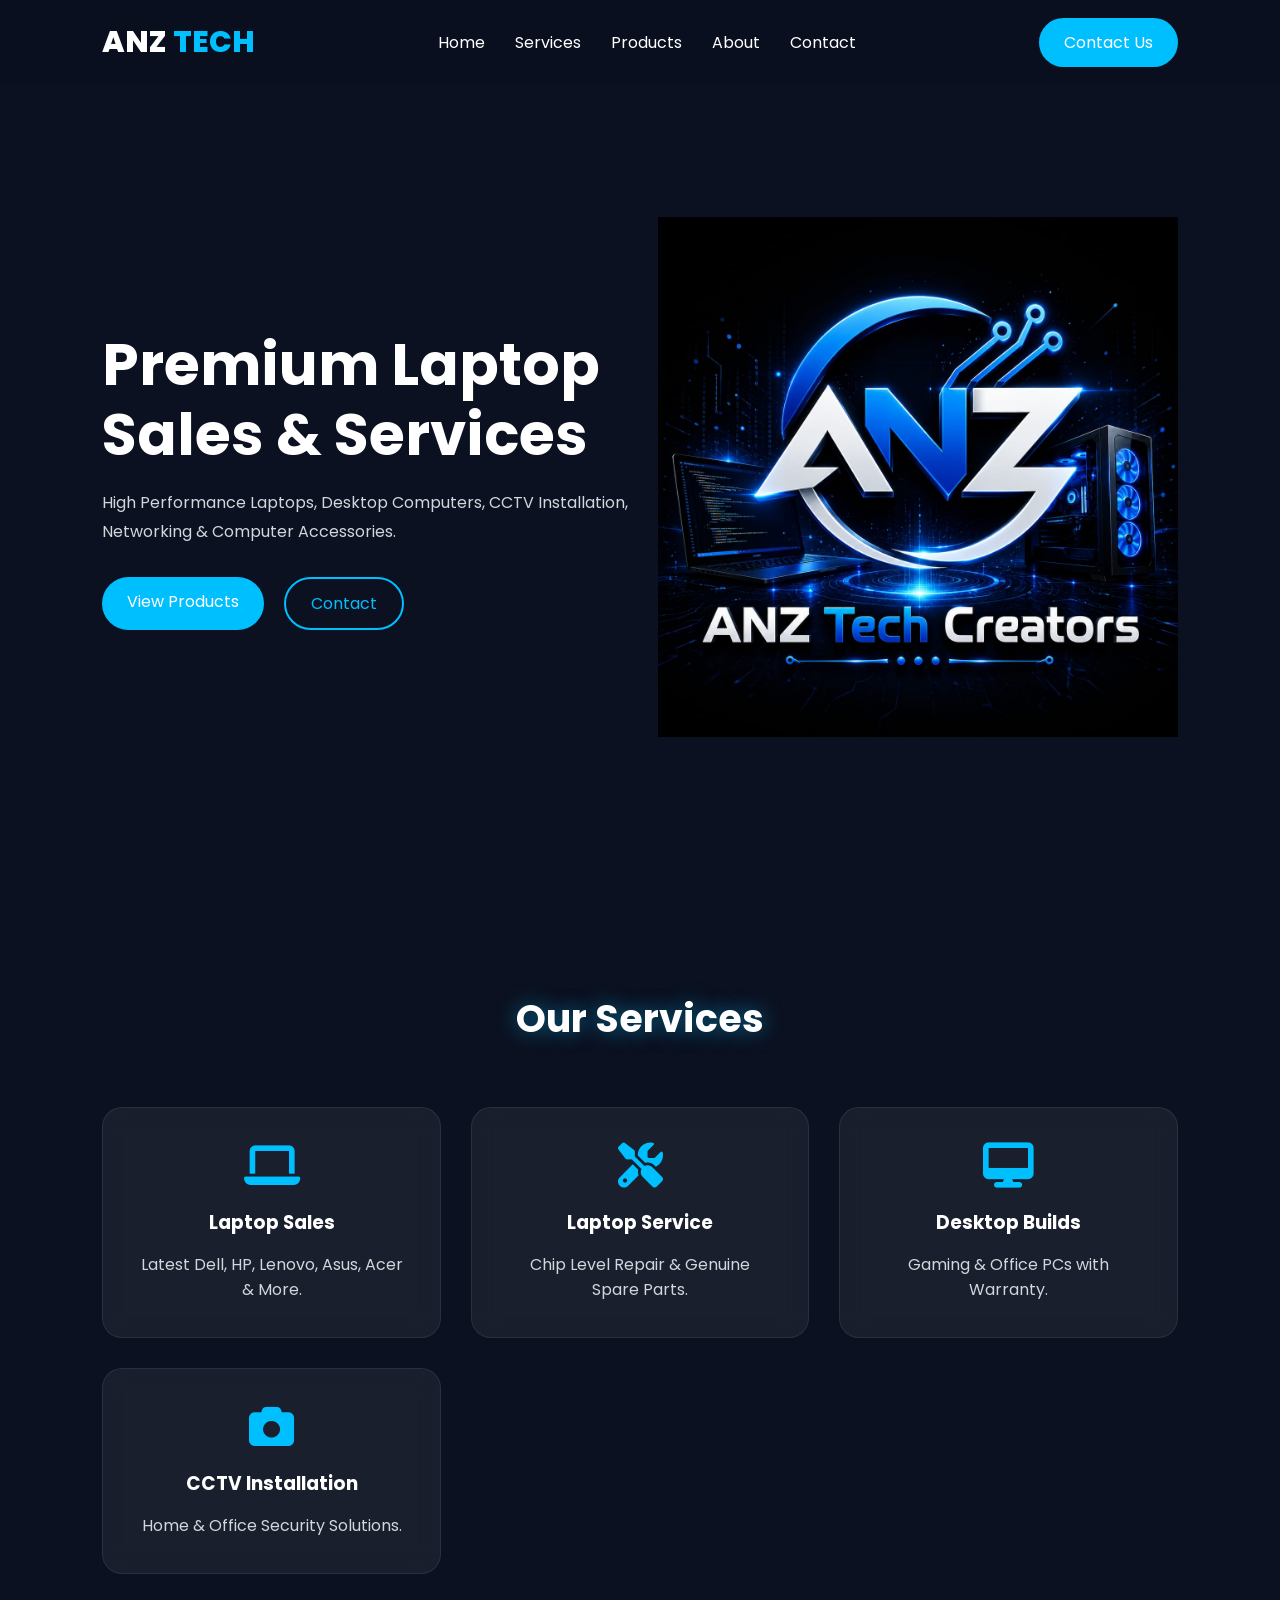
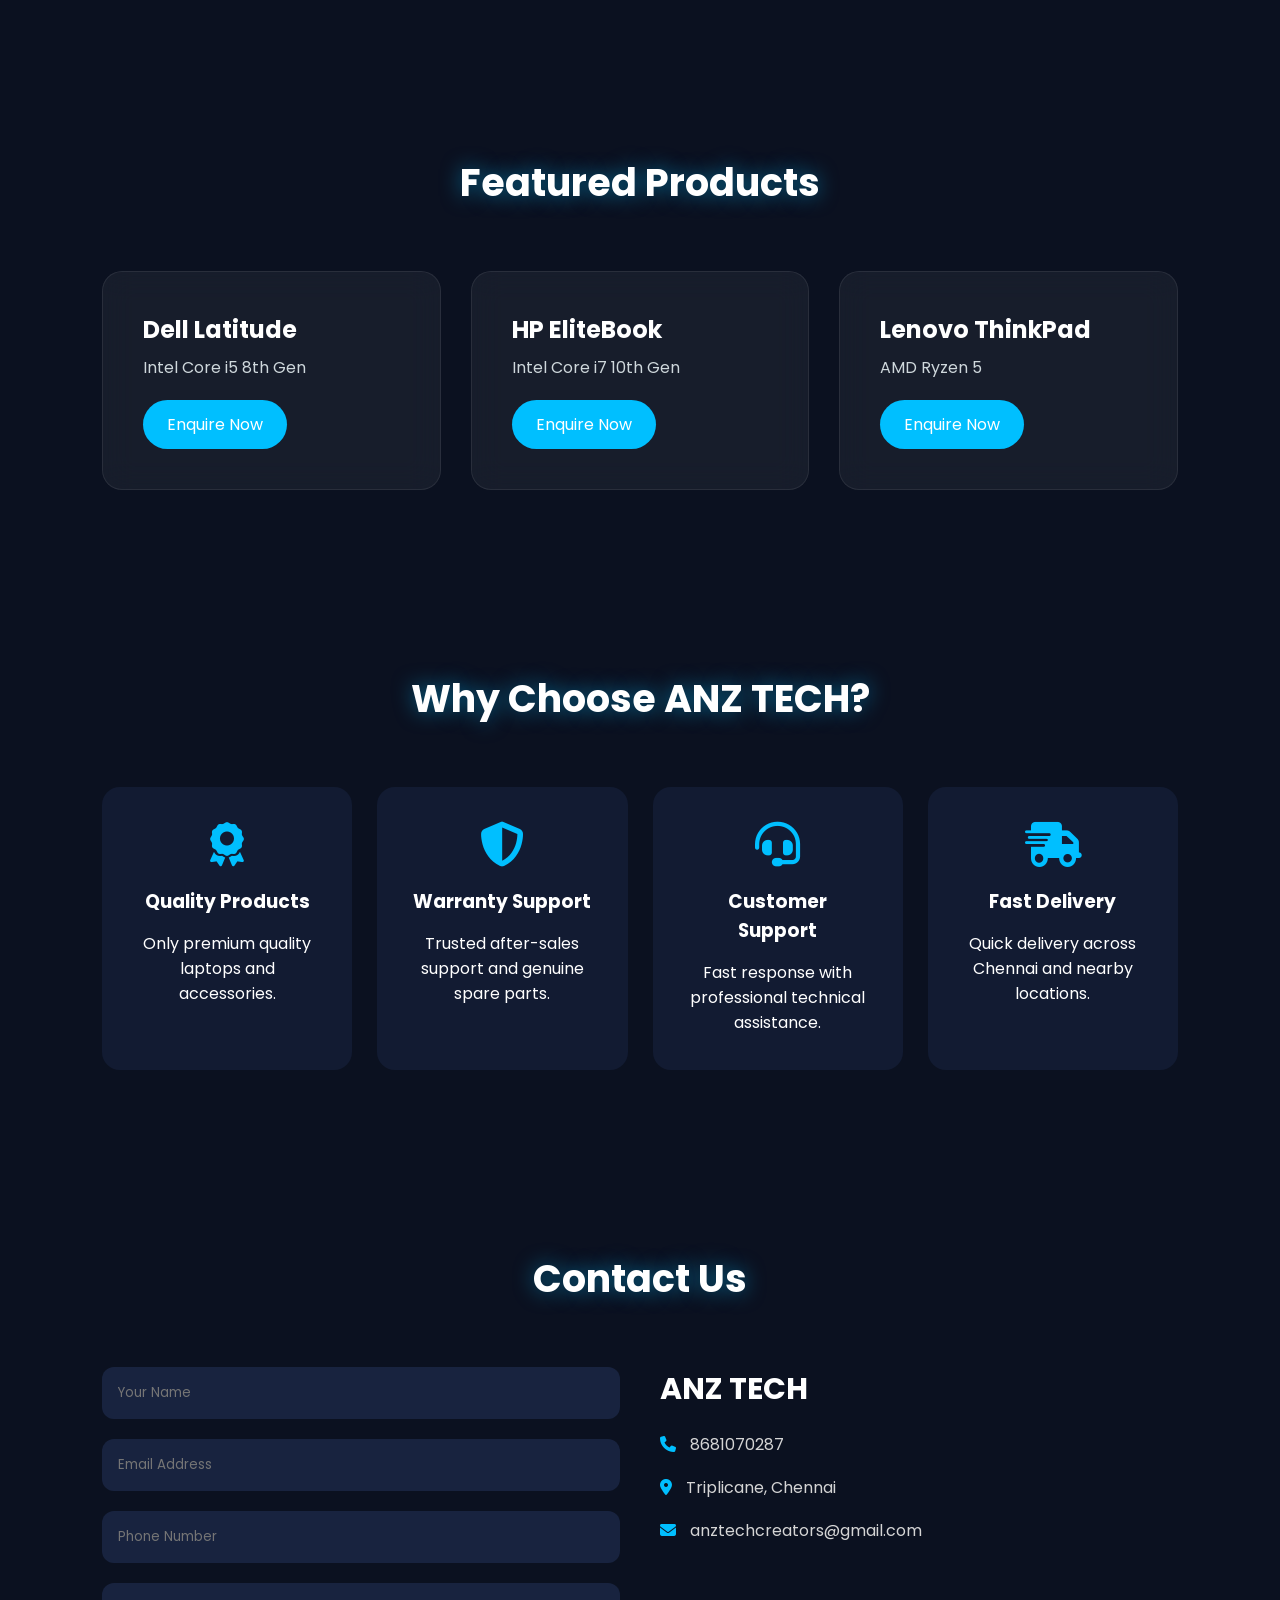
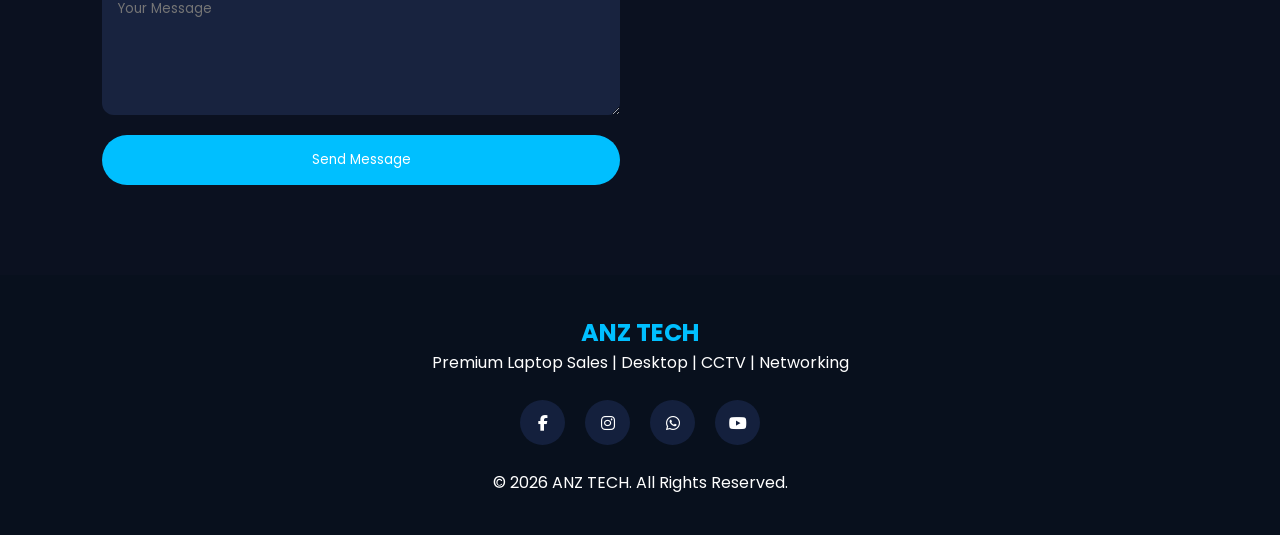
<file: index.html>
<!DOCTYPE html>
<html lang="en">
<head>
<meta charset="UTF-8">
    <meta name="google-site-verification" content="GbeooneCCvrKXtlGqRKaPySwzdaqmz-6uhGpMC_jPQU" />
<meta name="viewport" content="width=device-width, initial-scale=1.0">
<title>ANZ TECH - Computer & IT Services in Chennai</title>

<meta name="description" content="ANZ TECH provides computer services, laptop repair, CCTV, networking and IT solutions in Triplicane, Chennai.">

<meta name="keywords" content="ANZ TECH, ANZ TECH Chennai, computer service Chennai, laptop repair Chennai, CCTV Chennai, IT services Triplicane">
<link rel="preconnect" href="https://fonts.googleapis.com">
<link rel="preconnect" href="https://fonts.gstatic.com" crossorigin>
<link href="https://fonts.googleapis.com/css2?family=Poppins:wght@300;400;500;600;700;800&display=swap" rel="stylesheet">

<link rel="stylesheet"
href="https://cdnjs.cloudflare.com/ajax/libs/font-awesome/6.6.0/css/all.min.css">

<link rel="stylesheet" href="style.css">
</head>

<body>

<header>

<nav class="navbar">

<div class="logo">
ANZ <span>TECH</span>
</div>

<ul class="nav-links">
<li><a href="#home">Home</a></li>
<li><a href="#services">Services</a></li>
<li><a href="#products">Products</a></li>
<li><a href="#about">About</a></li>
<li><a href="#contact">Contact</a></li>
</ul>

<a href="#contact" class="btn">
Contact Us
</a>

</nav>

<section class="hero">

<div id="home" class="hero-left">

<h1>
Premium Laptop <br>
Sales & Services
</h1>

<p>
High Performance Laptops,
Desktop Computers,
CCTV Installation,
Networking &
Computer Accessories.
</p>

<div class="buttons">

<a href="#products" class="btn">
View Products
</a>

<a href="#contact" class="btn2">
Contact
</a>

</div>

</div>

<div class="hero-right">

<img src="WhatsApp Image 2026-08-05 at 5.18.43 PM.jpeg"
alt="Laptop">

</div>

</section>

</header>

<section id="services">

<h2 class="title">
Our Services
</h2>

<div class="service-container">

<div class="card">
<i class="fa-solid fa-laptop"></i>
<h3>Laptop Sales</h3>
<p>Latest Dell, HP, Lenovo, Asus, Acer & More.</p>
</div>

<div class="card">
<i class="fa-solid fa-screwdriver-wrench"></i>
<h3>Laptop Service</h3>
<p>Chip Level Repair & Genuine Spare Parts.</p>
</div>

<div class="card">
<i class="fa-solid fa-desktop"></i>
<h3>Desktop Builds</h3>
<p>Gaming & Office PCs with Warranty.</p>
</div>

<div class="card">
<i class="fa-solid fa-camera"></i>
<h3>CCTV Installation</h3>
<p>Home & Office Security Solutions.</p>
</div>

</div>

</section>
<!-- PRODUCTS SECTION -->

<section id="products">

    <h2 class="title">Featured Products</h2>

    <div class="product-container">

        <div class="product-card">
            <!-- <img src="./12.png" alt="Dell Laptop" -->
            <h3>Dell Latitude</h3>
            <p>Intel Core i5 8th Gen</p>
            <a href="#contact" class="buy-btn">Enquire Now</a>
        </div>

        <div class="product-card">
            <!-- <img class="p-pic" src="./pngwing.com.png" alt="HP Laptop"> -->
            <h3>HP EliteBook</h3>
            <p>Intel Core i7 10th Gen</p>
            <a href="#contact" class="buy-btn">Enquire Now</a>
        </div>

        <div class="product-card">
            <!-- <img src="./pngwing.com (1).png" alt="Lenovo"> -->
            <h3>Lenovo ThinkPad</h3>
            <p>AMD Ryzen 5</p>
            <a href="#contact" class="buy-btn">Enquire Now</a>
            <!--<a href="https://youtube.com/@anztechiy?si=YRg-qduJ6Vx0ZGsc"><i class="fab fa-youtube"></i></a>-->
        </div>

    </div>

</section>

<!-- WHY CHOOSE US -->

<section id="about">

    <h2 class="title">Why Choose ANZ TECH?</h2>

    <div class="about-box">

        <div class="about-card">
            <i class="fa-solid fa-award"></i>
            <h3>Quality Products</h3>
            <p>Only premium quality laptops and accessories.</p>
        </div>

        <div class="about-card">
            <i class="fa-solid fa-shield-halved"></i>
            <h3>Warranty Support</h3>
            <p>Trusted after-sales support and genuine spare parts.</p>
        </div>

        <div class="about-card">
            <i class="fa-solid fa-headset"></i>
            <h3>Customer Support</h3>
            <p>Fast response with professional technical assistance.</p>
        </div>

        <div class="about-card">
            <i class="fa-solid fa-truck-fast"></i>
            <h3>Fast Delivery</h3>
            <p>Quick delivery across Chennai and nearby locations.</p>
        </div>

    </div>

</section>

<!-- CONTACT -->

<section id="contact">

    <h2 class="title">Contact Us</h2>

    <div class="contact-box">

        <form>

            <input type="text" placeholder="Your Name">

            <input type="email" placeholder="Email Address">

            <input type="text" placeholder="Phone Number">

            <textarea rows="5" placeholder="Your Message"></textarea>

            <button type="submit">
                Send Message
            </button>

        </form>

        <div class="contact-info">

            <h3>ANZ TECH</h3>

            <p><i class="fa-solid fa-phone"></i> 8681070287</p>

            <p><i class="fa-solid fa-location-dot"></i> Triplicane, Chennai</p>

            <p><i class="fa-solid fa-envelope"></i> anztechcreators@gmail.com</p>

        </div>

    </div>

</section>

<!-- FOOTER -->

<footer>

    <h2>ANZ TECH</h2>

    <p>Premium Laptop Sales | Desktop | CCTV | Networking</p>

    <div class="social">

        <a href="https://www.facebook.com/share/18nXCPNAJU/"><i class="fab fa-facebook-f"></i></a>

        <a href="https://www.instagram.com/anztech.chennai?igsh=MWNrMHY3ZGJscTZibg=="><i class="fab fa-instagram"></i></a>

        <a href="https://wa.me/918681070287?text=Hi%20ANZ%20TECH,%20I'm%20interested%20in%20your%20products."><i class="fab fa-whatsapp"></i></a>

        <a href="https://youtube.com/@anztechiy?si=YRg-qduJ6Vx0ZGsc"><i class="fab fa-youtube"></i></a>

    </div>

    <p>© 2026 ANZ TECH. All Rights Reserved.</p>

</footer>

<script src="script.js"></script>

</body>
</html>
</file>
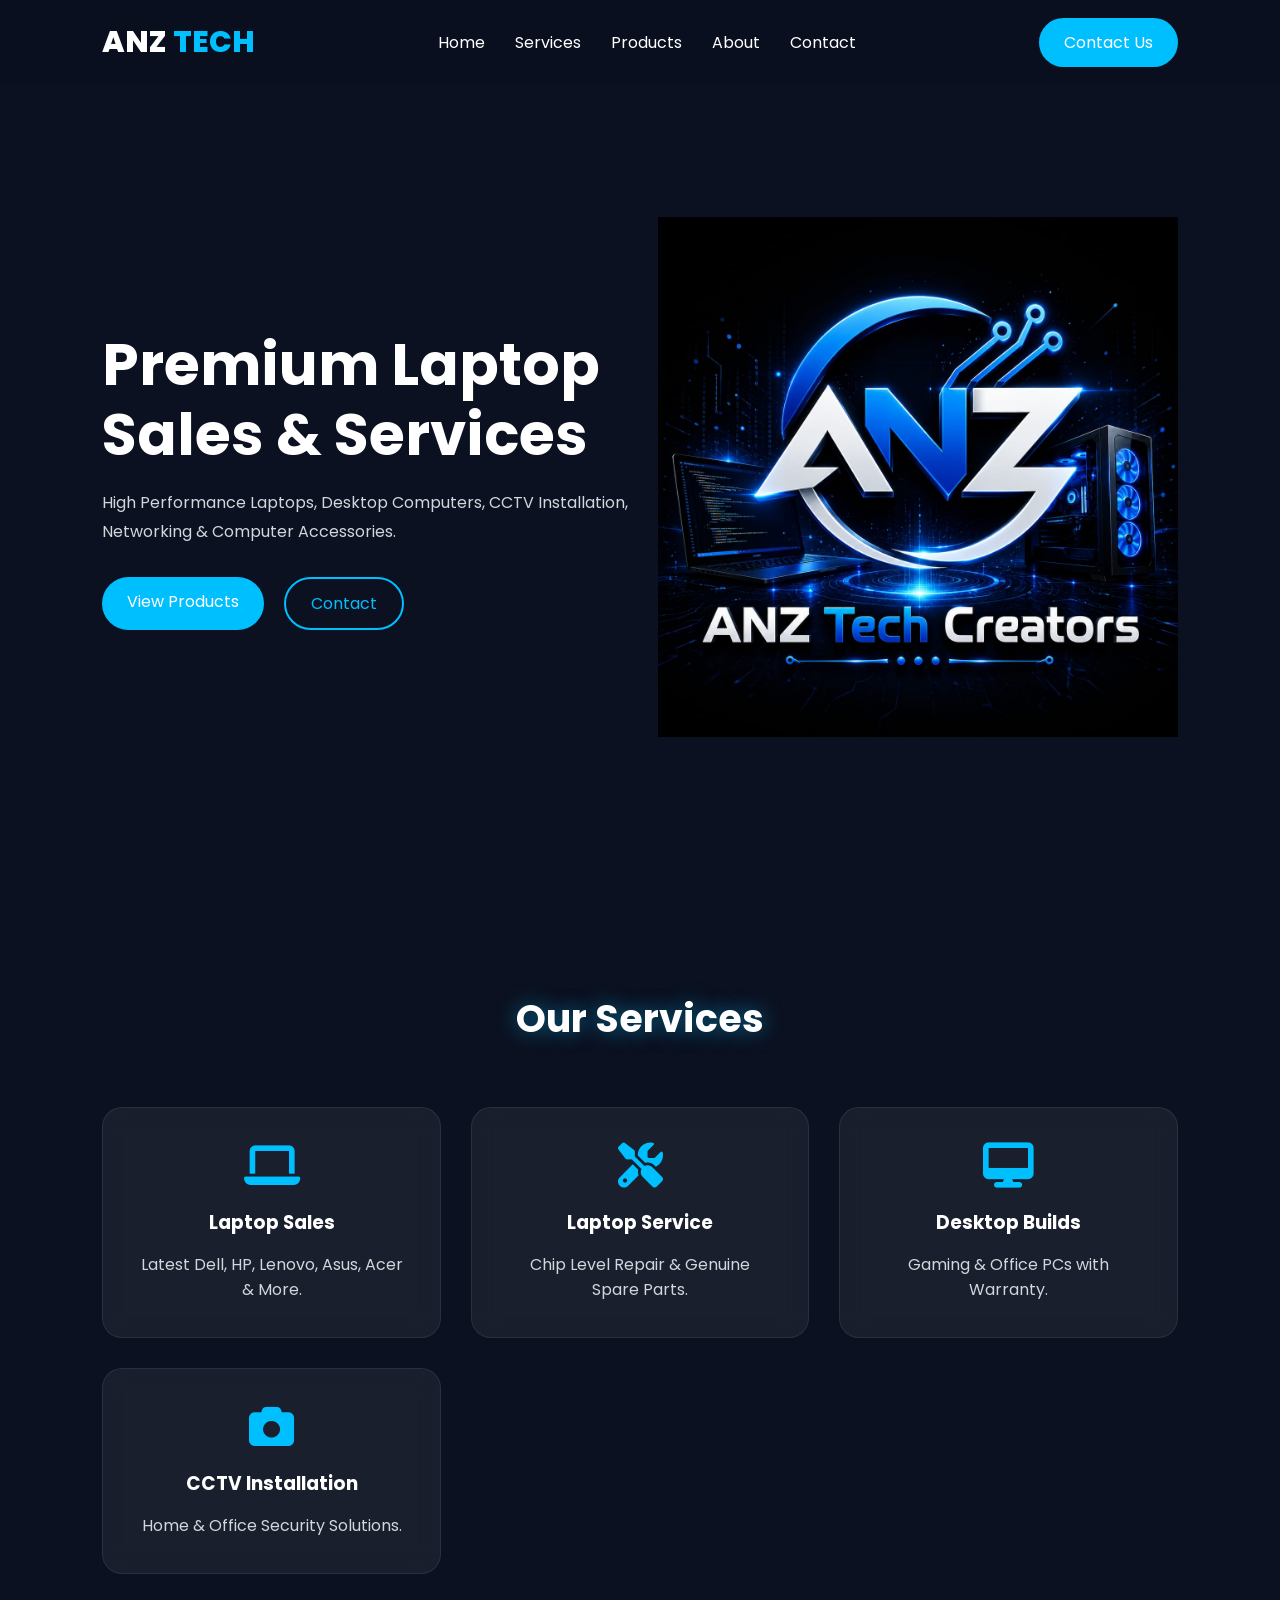
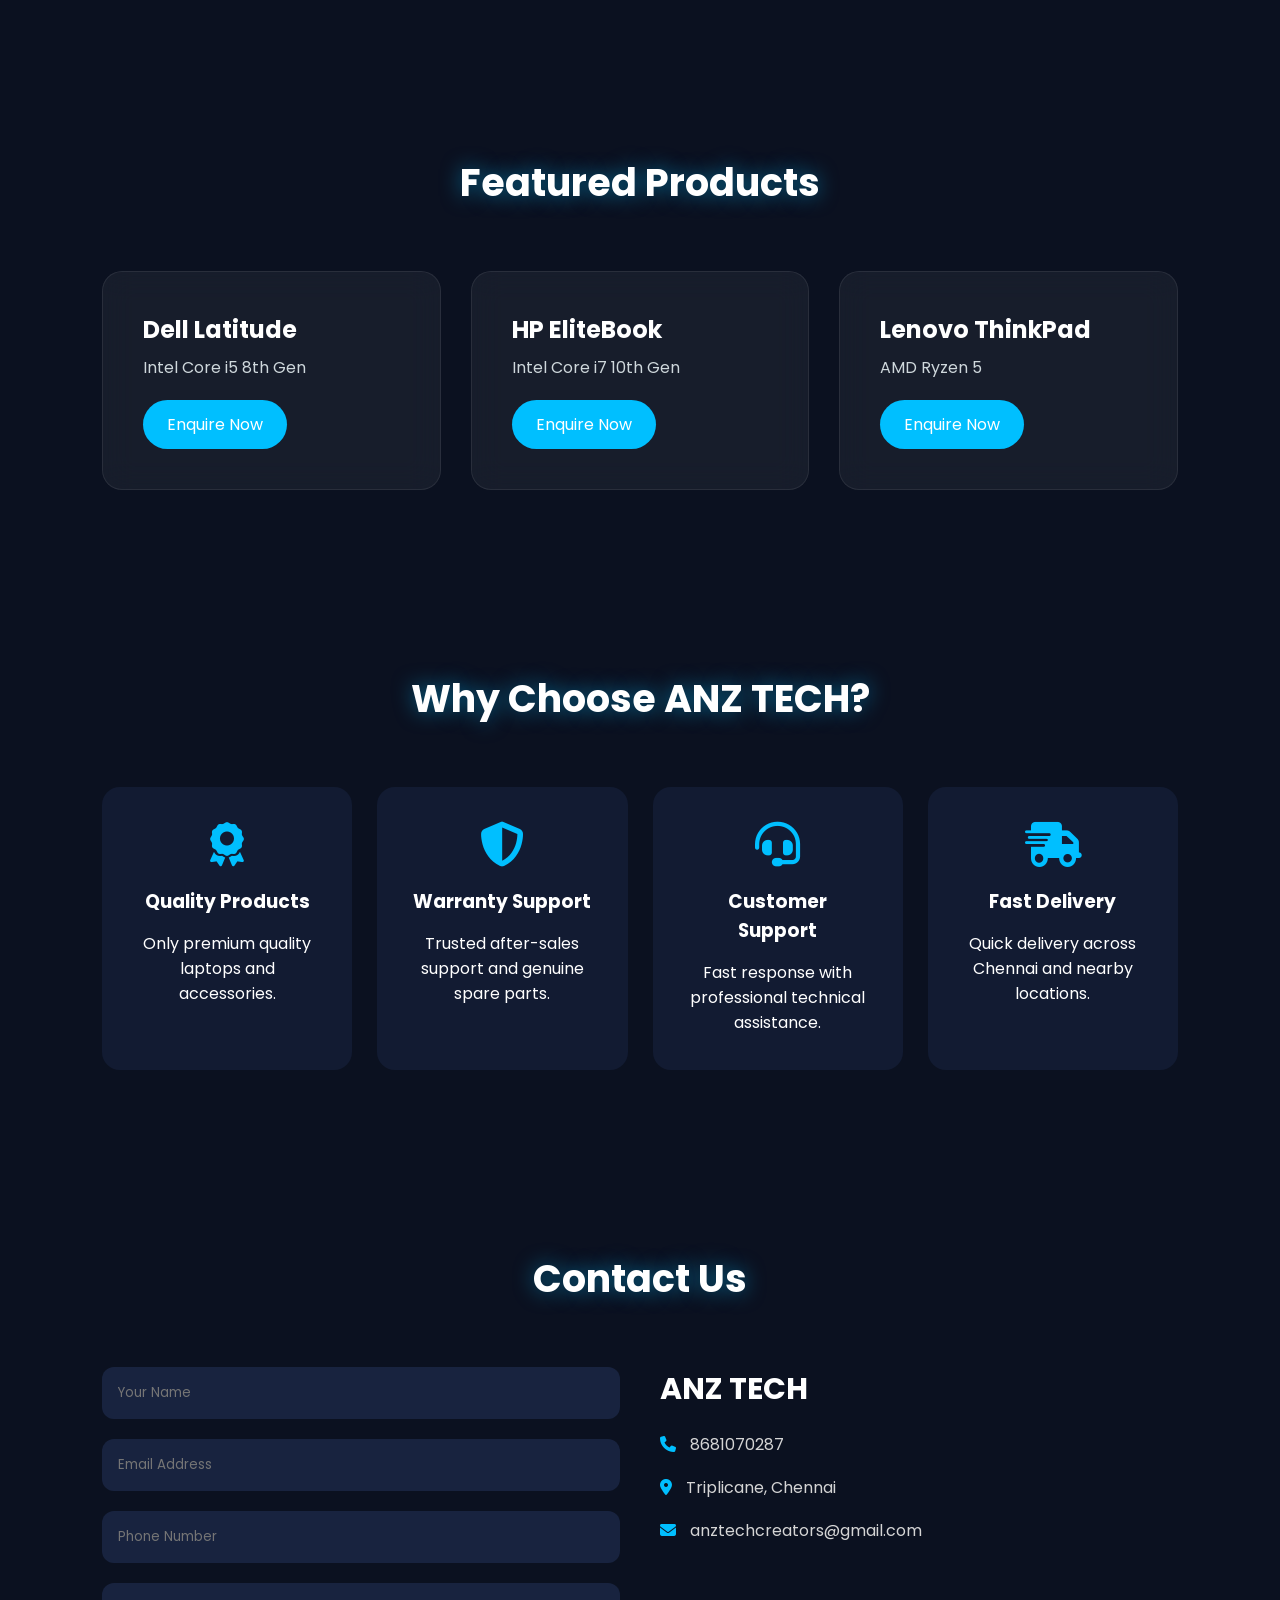
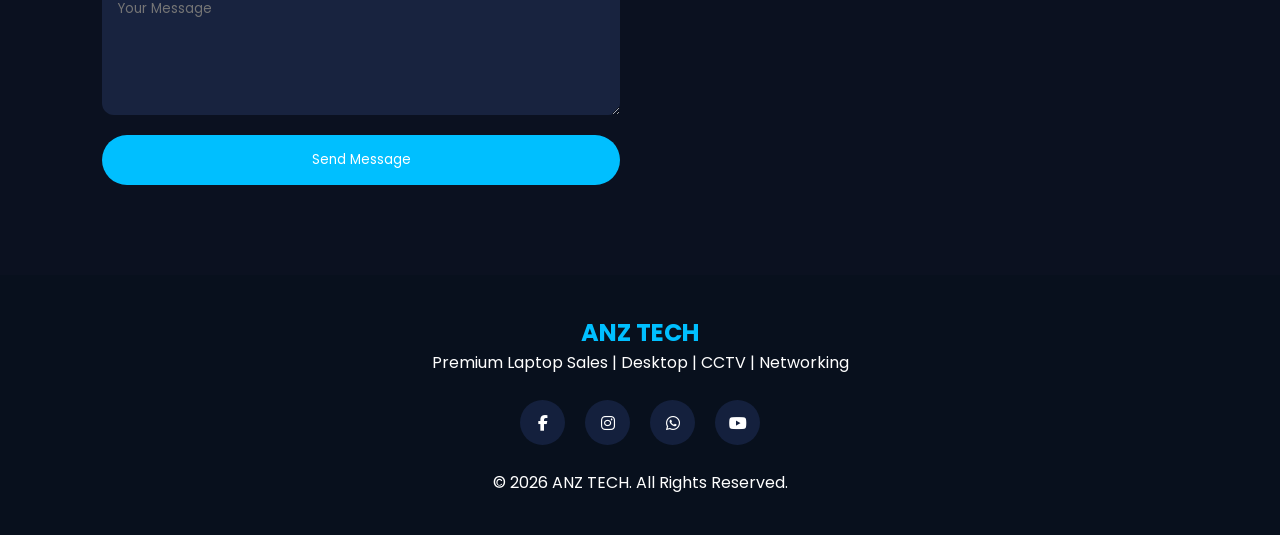
<file: ANZTECH.HTML>
<!DOCTYPE html>
<html lang="en">
<head>
<meta charset="UTF-8">
<meta name="viewport" content="width=device-width, initial-scale=1.0">
<title>ANZ TECH | Laptop Sales & Service</title>

<link rel="preconnect" href="https://fonts.googleapis.com">
<link rel="preconnect" href="https://fonts.gstatic.com" crossorigin>
<link href="https://fonts.googleapis.com/css2?family=Poppins:wght@300;400;500;600;700;800&display=swap" rel="stylesheet">

<link rel="stylesheet"
href="https://cdnjs.cloudflare.com/ajax/libs/font-awesome/6.6.0/css/all.min.css">

<link rel="stylesheet" href="./ANZTECH.CSS">
</head>

<body>

<header>

<nav class="navbar">

<div class="logo">
ANZ <span>TECH</span>
</div>

<ul class="nav-links">
<li><a href="#home">Home</a></li>
<li><a href="#services">Services</a></li>
<li><a href="#products">Products</a></li>
<li><a href="#about">About</a></li>
<li><a href="#contact">Contact</a></li>
</ul>

<a href="#contact" class="btn">
Contact Us
</a>

</nav>

<section class="hero">

<div id="home" class="hero-left">

<h1>
Premium Laptop <br>
Sales & Services
</h1>

<p>
High Performance Laptops,
Desktop Computers,
CCTV Installation,
Networking &
Computer Accessories.
</p>

<div class="buttons">

<a href="#products" class="btn">
View Products
</a>

<a href="#contact" class="btn2">
Contact
</a>

</div>

</div>

<div class="hero-right">

<img src="./WhatsApp Image 2026-08-05 at 5.18.43 PM.jpeg"
alt="Laptop">

</div>

</section>

</header>

<section id="services">

<h2 class="title">
Our Services
</h2>

<div class="service-container">

<div class="card">
<i class="fa-solid fa-laptop"></i>
<h3>Laptop Sales</h3>
<p>Latest Dell, HP, Lenovo, Asus, Acer & More.</p>
</div>

<div class="card">
<i class="fa-solid fa-screwdriver-wrench"></i>
<h3>Laptop Service</h3>
<p>Chip Level Repair & Genuine Spare Parts.</p>
</div>

<div class="card">
<i class="fa-solid fa-desktop"></i>
<h3>Desktop Builds</h3>
<p>Gaming & Office PCs with Warranty.</p>
</div>

<div class="card">
<i class="fa-solid fa-camera"></i>
<h3>CCTV Installation</h3>
<p>Home & Office Security Solutions.</p>
</div>

</div>

</section>
<!-- PRODUCTS SECTION -->

<section id="products">

    <h2 class="title">Featured Products</h2>

    <div class="product-container">

        <div class="product-card">
            <!-- <img src="./12.png" alt="Dell Laptop" -->
            <h3>Dell Latitude</h3>
            <p>Intel Core i5 8th Gen</p>
            <a href="#contact" class="buy-btn">Enquire Now</a>
        </div>

        <div class="product-card">
            <!-- <img class="p-pic" src="./pngwing.com.png" alt="HP Laptop"> -->
            <h3>HP EliteBook</h3>
            <p>Intel Core i7 10th Gen</p>
            <a href="#contact" class="buy-btn">Enquire Now</a>
        </div>

        <div class="product-card">
            <!-- <img src="./pngwing.com (1).png" alt="Lenovo"> -->
            <h3>Lenovo ThinkPad</h3>
            <p>AMD Ryzen 5</p>
            <a href="#contact" class="buy-btn">Enquire Now</a>
            <!--<a href="https://youtube.com/@anztechiy?si=YRg-qduJ6Vx0ZGsc"><i class="fab fa-youtube"></i></a>-->
        </div>

    </div>

</section>

<!-- WHY CHOOSE US -->

<section id="about">

    <h2 class="title">Why Choose ANZ TECH?</h2>

    <div class="about-box">

        <div class="about-card">
            <i class="fa-solid fa-award"></i>
            <h3>Quality Products</h3>
            <p>Only premium quality laptops and accessories.</p>
        </div>

        <div class="about-card">
            <i class="fa-solid fa-shield-halved"></i>
            <h3>Warranty Support</h3>
            <p>Trusted after-sales support and genuine spare parts.</p>
        </div>

        <div class="about-card">
            <i class="fa-solid fa-headset"></i>
            <h3>Customer Support</h3>
            <p>Fast response with professional technical assistance.</p>
        </div>

        <div class="about-card">
            <i class="fa-solid fa-truck-fast"></i>
            <h3>Fast Delivery</h3>
            <p>Quick delivery across Chennai and nearby locations.</p>
        </div>

    </div>

</section>

<!-- CONTACT -->

<section id="contact">

    <h2 class="title">Contact Us</h2>

    <div class="contact-box">

        <form>

            <input type="text" placeholder="Your Name">

            <input type="email" placeholder="Email Address">

            <input type="text" placeholder="Phone Number">

            <textarea rows="5" placeholder="Your Message"></textarea>

            <button type="submit">
                Send Message
            </button>

        </form>

        <div class="contact-info">

            <h3>ANZ TECH</h3>

            <p><i class="fa-solid fa-phone"></i> 8681070287</p>

            <p><i class="fa-solid fa-location-dot"></i> Triplicane, Chennai</p>

            <p><i class="fa-solid fa-envelope"></i> anztechcreators@gmail.com</p>

        </div>

    </div>

</section>

<!-- FOOTER -->

<footer>

    <h2>ANZ TECH</h2>

    <p>Premium Laptop Sales | Desktop | CCTV | Networking</p>

    <div class="social">

        <a href="https://www.facebook.com/share/18nXCPNAJU/"><i class="fab fa-facebook-f"></i></a>

        <a href="https://www.instagram.com/anztech.chennai?igsh=MWNrMHY3ZGJscTZibg=="><i class="fab fa-instagram"></i></a>

        <a href="https://wa.me/918681070287?text=Hi%20ANZ%20TECH,%20I'm%20interested%20in%20your%20products."><i class="fab fa-whatsapp"></i></a>

        <a href="https://youtube.com/@anztechiy?si=YRg-qduJ6Vx0ZGsc"><i class="fab fa-youtube"></i></a>

    </div>

    <p>© 2026 ANZ TECH. All Rights Reserved.</p>

</footer>

<script src="./ANZTECH.JS"></script>

</body>
</html>
</file>
<file: style.css>
/* =========================
   ANZ TECH - STYLE.CSS
========================= */

@import url('https://fonts.googleapis.com/css2?family=Poppins:wght@300;400;500;600;700;800&display=swap');

*{
    margin:0;
    padding:0;
    box-sizing:border-box;
    scroll-behavior:smooth;
    font-family:'Poppins',sans-serif;
}

body{
    background:#0b1120;
    color:#fff;
    overflow-x:hidden;
}

/* Navbar */

.navbar{
    width:100%;
    display:flex;
    justify-content:space-between;
    align-items:center;
    padding:18px 8%;
    position:fixed;
    top:0;
    left:0;
    z-index:1000;
    background:rgba(10,15,30,.75);
    backdrop-filter:blur(15px);
}

.logo{
    font-size:30px;
    font-weight:800;
    color:#fff;
}

.logo span{
    color:#00bfff;
}

.nav-links{
    display:flex;
    list-style:none;
    gap:30px;
}

.nav-links a{
    color:white;
    text-decoration:none;
    transition:.3s;
}

.nav-links a:hover{
    color:#00bfff;
}

.btn{
    padding:12px 25px;
    background:#00bfff;
    color:#fff;
    border-radius:50px;
    text-decoration:none;
    transition:.3s;
}

.btn:hover{
    transform:translateY(-3px);
    box-shadow:0 10px 25px rgba(0,191,255,.45);
}

/* Hero */

.hero{
    min-height:100vh;
    display:flex;
    justify-content:space-between;
    align-items:center;
    padding:140px 8% 80px;
}

.hero-left{
    max-width:600px;
}

.hero-left h1{
    font-size:58px;
    line-height:1.2;
    margin-bottom:20px;
}

.hero-left p{
    color:#cfd8dc;
    line-height:1.8;
    margin-bottom:30px;
}

.buttons{
    display:flex;
    gap:20px;
}

.btn2{
    padding:12px 25px;
    border:2px solid #00bfff;
    border-radius:50px;
    color:#00bfff;
    text-decoration:none;
    transition:.3s;
}

.btn2:hover{
    background:#00bfff;
    color:white;
}

.hero-right img{
    width:520px;
    animation:float 4s ease-in-out infinite;
}

@keyframes float{
    0%,100%{
        transform:translateY(0);
    }
    50%{
        transform:translateY(-20px);
    }
}

/* Section */

section{
    padding:90px 8%;
}

.title{
    text-align:center;
    font-size:38px;
    margin-bottom:60px;
}

/* Services */

.service-container{
    display:grid;
    grid-template-columns:repeat(auto-fit,minmax(250px,1fr));
    gap:30px;
}

.card{
    background:rgba(255,255,255,.06);
    backdrop-filter:blur(12px);
    border:1px solid rgba(255,255,255,.08);
    border-radius:20px;
    padding:35px;
    text-align:center;
    transition:.4s;
}

.card:hover{
    transform:translateY(-10px);
    box-shadow:0 20px 40px rgba(0,191,255,.25);
}

.card i{
    font-size:45px;
    color:#00bfff;
    margin-bottom:20px;
}

.card h3{
    margin-bottom:15px;
}

.card p{
    color:#cfd8dc;
}
/* ===========================
   PRODUCT SECTION
=========================== */

.product-container{
    display:grid;
    grid-template-columns:repeat(auto-fit,minmax(280px,1fr));
    gap:30px;
}

.product-card{
    background:rgba(255,255,255,.05);
    border:1px solid rgba(255,255,255,.08);
    backdrop-filter:blur(15px);
    border-radius:20px;
    overflow:hidden;
    transition:.4s;
    padding: 20px;
}

.product-card:hover{
    transform:translateY(-12px);
    box-shadow:0 20px 45px rgba(0,191,255,.30);
}

.product-card img{
    width:100%;
    height:220px;
    object-fit:cover;
}

.product-card h3{
    padding:20px 20px 8px;
    font-size:24px;
}

.product-card p{
    padding:0 20px;
    color:#cfd8dc;
}

.buy-btn{
    display:inline-block;
    margin:20px;
    padding:12px 24px;
    border-radius:50px;
    text-decoration:none;
    color:#fff;
    background:#00bfff;
    transition:.3s;
}

.buy-btn:hover{
    background:#0099e6;
}

/* ===========================
   ABOUT
=========================== */

.about-box{
    display:grid;
    grid-template-columns:repeat(auto-fit,minmax(250px,1fr));
    gap:25px;
}

.about-card{
    background:#121b32;
    padding:35px;
    border-radius:18px;
    text-align:center;
    transition:.4s;
}

.about-card:hover{
    transform:translateY(-10px);
}

.about-card i{
    font-size:45px;
    color:#00bfff;
    margin-bottom:20px;
}

.about-card h3{
    margin-bottom:15px;
}

/* ===========================
   CONTACT
=========================== */

.contact-box{
    display:grid;
    grid-template-columns:repeat(auto-fit,minmax(320px,1fr));
    gap:40px;
}

form{
    display:flex;
    flex-direction:column;
}

form input,
form textarea{
    margin-bottom:20px;
    padding:16px;
    border:none;
    outline:none;
    border-radius:12px;
    background:#18233f;
    color:#fff;
}

form button{
    padding:15px;
    border:none;
    border-radius:50px;
    background:#00bfff;
    color:#fff;
    cursor:pointer;
    transition:.3s;
}

form button:hover{
    background:#0099e6;
}

.contact-info h3{
    font-size:30px;
    margin-bottom:20px;
}

.contact-info p{
    margin:18px 0;
    color:#d5d5d5;
}

.contact-info i{
    color:#00bfff;
    margin-right:10px;
}

/* ===========================
   FOOTER
=========================== */

footer{
    padding:40px 8%;
    text-align:center;
    background:#08101d;
}

footer h2{
    color:#00bfff;
}

.social{
    margin:25px 0;
}

.social a{
    width:45px;
    height:45px;
    display:inline-flex;
    justify-content:center;
    align-items:center;
    background:#14203d;
    border-radius:50%;
    color:#fff;
    margin:0 8px;
    text-decoration:none;
    transition:.3s;
}

.social a:hover{
    background:#00bfff;
    transform:translateY(-6px);
}
/* ===========================
   FLOATING WHATSAPP BUTTON
=========================== */

.whatsapp{
    position:fixed;
    right:25px;
    bottom:25px;
    width:60px;
    height:60px;
    border-radius:50%;
    background:#25D366;
    display:flex;
    justify-content:center;
    align-items:center;
    color:#fff;
    font-size:28px;
    text-decoration:none;
    box-shadow:0 10px 25px rgba(37,211,102,.45);
    animation:pulse 2s infinite;
    z-index:999;
}

@keyframes pulse{
    0%{
        transform:scale(1);
    }
    50%{
        transform:scale(1.08);
    }
    100%{
        transform:scale(1);
    }
}

/* ===========================
   CUSTOM SCROLLBAR
=========================== */

::-webkit-scrollbar{
    width:10px;
}

::-webkit-scrollbar-track{
    background:#0b1120;
}

::-webkit-scrollbar-thumb{
    background:#00bfff;
    border-radius:20px;
}

::-webkit-scrollbar-thumb:hover{
    background:#0099e6;
}

/* ===========================
   GLOW EFFECTS
=========================== */

.title{
    text-shadow:0 0 20px rgba(0,191,255,.5);
}

.card,
.product-card,
.about-card{
    position:relative;
}

.card::before,
.product-card::before,
.about-card::before{
    content:"";
    position:absolute;
    inset:0;
    border-radius:20px;
    background:linear-gradient(135deg,
    rgba(0,191,255,.08),
    transparent);
    opacity:0;
    transition:.4s;
}

.card:hover::before,
.product-card:hover::before,
.about-card:hover::before{
    opacity:1;
}

/* ===========================
   RESPONSIVE
=========================== */

@media (max-width:991px){

.navbar{
    flex-direction:column;
    gap:15px;
}

.hero{
    flex-direction:column;
    text-align:center;
}

.hero-right img{
    width:90%;
    margin-top:40px;
}

.hero-left h1{
    font-size:42px;
}

.buttons{
    justify-content:center;
}

}

@media (max-width:768px){

.nav-links{
    flex-wrap:wrap;
    justify-content:center;
    gap:15px;
}

.title{
    font-size:30px;
}

.hero-left h1{
    font-size:34px;
}

.card,
.product-card,
.about-card{
    margin-bottom:20px;
}

}

@media (max-width:480px){

.navbar{
    padding:15px;
}

.hero{
    padding:120px 20px 60px;
}

.hero-left h1{
    font-size:28px;
}

.hero-left p{
    font-size:14px;
}

.btn,
.btn2{
    padding:10px 18px;
}

.contact-box{
    grid-template-columns:1fr;
}

.product-container,
.service-container,
.about-box{
    grid-template-columns:1fr;
}

footer{
    font-size:14px;
}

}
/* ===========================
   MOBILE (Phones)
=========================== */

@media screen and (max-width: 768px){

    .navbar{
        padding:15px 20px;
        flex-wrap:wrap;
    }

    .nav-links{
        width:100%;
        justify-content:center;
        gap:15px;
        margin-top:15px;
        flex-wrap:wrap;
    }

    .hero{
        flex-direction:column;
        text-align:center;
        padding:120px 20px 60px;
    }

    .hero-left{
        max-width:100%;
    }

    .hero-left h1{
        font-size:32px;
    }

    .hero-left p{
        font-size:15px;
    }

    .hero-right img{
        width:100%;
        max-width:350px;
        margin-top:30px;
    }

    .buttons{
        justify-content:center;
        flex-wrap:wrap;
    }

    .service-container,
    .product-container,
    .about-box,
    .contact-box{
        grid-template-columns:1fr;
    }

    .card,
    .product-card,
    .about-card{
        width:100%;
    }

    .contact-info{
        text-align:center;
    }

    footer{
        padding:30px 20px;
    }

    .whatsapp{
        width:55px;
        height:55px;
        right:15px;
        bottom:15px;
        font-size:24px;
    }
}
@media screen and (max-width:480px){

    .logo{
        font-size:24px;
    }

    .hero-left h1{
        font-size:26px;
    }

    .title{
        font-size:28px;
    }

    .btn,
    .btn2,
    .buy-btn{
        width:100%;
        text-align:center;
    }
}
</file>
<file: ANZTECH.CSS>
/* =========================
   ANZ TECH - STYLE.CSS
========================= */

@import url('https://fonts.googleapis.com/css2?family=Poppins:wght@300;400;500;600;700;800&display=swap');

*{
    margin:0;
    padding:0;
    box-sizing:border-box;
    scroll-behavior:smooth;
    font-family:'Poppins',sans-serif;
}

body{
    background:#0b1120;
    color:#fff;
    overflow-x:hidden;
}

/* Navbar */

.navbar{
    width:100%;
    display:flex;
    justify-content:space-between;
    align-items:center;
    padding:18px 8%;
    position:fixed;
    top:0;
    left:0;
    z-index:1000;
    background:rgba(10,15,30,.75);
    backdrop-filter:blur(15px);
}

.logo{
    font-size:30px;
    font-weight:800;
    color:#fff;
}

.logo span{
    color:#00bfff;
}

.nav-links{
    display:flex;
    list-style:none;
    gap:30px;
}

.nav-links a{
    color:white;
    text-decoration:none;
    transition:.3s;
}

.nav-links a:hover{
    color:#00bfff;
}

.btn{
    padding:12px 25px;
    background:#00bfff;
    color:#fff;
    border-radius:50px;
    text-decoration:none;
    transition:.3s;
}

.btn:hover{
    transform:translateY(-3px);
    box-shadow:0 10px 25px rgba(0,191,255,.45);
}

/* Hero */

.hero{
    min-height:100vh;
    display:flex;
    justify-content:space-between;
    align-items:center;
    padding:140px 8% 80px;
}

.hero-left{
    max-width:600px;
}

.hero-left h1{
    font-size:58px;
    line-height:1.2;
    margin-bottom:20px;
}

.hero-left p{
    color:#cfd8dc;
    line-height:1.8;
    margin-bottom:30px;
}

.buttons{
    display:flex;
    gap:20px;
}

.btn2{
    padding:12px 25px;
    border:2px solid #00bfff;
    border-radius:50px;
    color:#00bfff;
    text-decoration:none;
    transition:.3s;
}

.btn2:hover{
    background:#00bfff;
    color:white;
}

.hero-right img{
    width:520px;
    animation:float 4s ease-in-out infinite;
}

@keyframes float{
    0%,100%{
        transform:translateY(0);
    }
    50%{
        transform:translateY(-20px);
    }
}

/* Section */

section{
    padding:90px 8%;
}

.title{
    text-align:center;
    font-size:38px;
    margin-bottom:60px;
}

/* Services */

.service-container{
    display:grid;
    grid-template-columns:repeat(auto-fit,minmax(250px,1fr));
    gap:30px;
}

.card{
    background:rgba(255,255,255,.06);
    backdrop-filter:blur(12px);
    border:1px solid rgba(255,255,255,.08);
    border-radius:20px;
    padding:35px;
    text-align:center;
    transition:.4s;
}

.card:hover{
    transform:translateY(-10px);
    box-shadow:0 20px 40px rgba(0,191,255,.25);
}

.card i{
    font-size:45px;
    color:#00bfff;
    margin-bottom:20px;
}

.card h3{
    margin-bottom:15px;
}

.card p{
    color:#cfd8dc;
}
/* ===========================
   PRODUCT SECTION
=========================== */

.product-container{
    display:grid;
    grid-template-columns:repeat(auto-fit,minmax(280px,1fr));
    gap:30px;
}

.product-card{
    background:rgba(255,255,255,.05);
    border:1px solid rgba(255,255,255,.08);
    backdrop-filter:blur(15px);
    border-radius:20px;
    overflow:hidden;
    transition:.4s;
    padding: 20px;
}

.product-card:hover{
    transform:translateY(-12px);
    box-shadow:0 20px 45px rgba(0,191,255,.30);
}

.product-card img{
    width:100%;
    height:220px;
    object-fit:cover;
}

.product-card h3{
    padding:20px 20px 8px;
    font-size:24px;
}

.product-card p{
    padding:0 20px;
    color:#cfd8dc;
}

.buy-btn{
    display:inline-block;
    margin:20px;
    padding:12px 24px;
    border-radius:50px;
    text-decoration:none;
    color:#fff;
    background:#00bfff;
    transition:.3s;
}

.buy-btn:hover{
    background:#0099e6;
}

/* ===========================
   ABOUT
=========================== */

.about-box{
    display:grid;
    grid-template-columns:repeat(auto-fit,minmax(250px,1fr));
    gap:25px;
}

.about-card{
    background:#121b32;
    padding:35px;
    border-radius:18px;
    text-align:center;
    transition:.4s;
}

.about-card:hover{
    transform:translateY(-10px);
}

.about-card i{
    font-size:45px;
    color:#00bfff;
    margin-bottom:20px;
}

.about-card h3{
    margin-bottom:15px;
}

/* ===========================
   CONTACT
=========================== */

.contact-box{
    display:grid;
    grid-template-columns:repeat(auto-fit,minmax(320px,1fr));
    gap:40px;
}

form{
    display:flex;
    flex-direction:column;
}

form input,
form textarea{
    margin-bottom:20px;
    padding:16px;
    border:none;
    outline:none;
    border-radius:12px;
    background:#18233f;
    color:#fff;
}

form button{
    padding:15px;
    border:none;
    border-radius:50px;
    background:#00bfff;
    color:#fff;
    cursor:pointer;
    transition:.3s;
}

form button:hover{
    background:#0099e6;
}

.contact-info h3{
    font-size:30px;
    margin-bottom:20px;
}

.contact-info p{
    margin:18px 0;
    color:#d5d5d5;
}

.contact-info i{
    color:#00bfff;
    margin-right:10px;
}

/* ===========================
   FOOTER
=========================== */

footer{
    padding:40px 8%;
    text-align:center;
    background:#08101d;
}

footer h2{
    color:#00bfff;
}

.social{
    margin:25px 0;
}

.social a{
    width:45px;
    height:45px;
    display:inline-flex;
    justify-content:center;
    align-items:center;
    background:#14203d;
    border-radius:50%;
    color:#fff;
    margin:0 8px;
    text-decoration:none;
    transition:.3s;
}

.social a:hover{
    background:#00bfff;
    transform:translateY(-6px);
}
/* ===========================
   FLOATING WHATSAPP BUTTON
=========================== */

.whatsapp{
    position:fixed;
    right:25px;
    bottom:25px;
    width:60px;
    height:60px;
    border-radius:50%;
    background:#25D366;
    display:flex;
    justify-content:center;
    align-items:center;
    color:#fff;
    font-size:28px;
    text-decoration:none;
    box-shadow:0 10px 25px rgba(37,211,102,.45);
    animation:pulse 2s infinite;
    z-index:999;
}

@keyframes pulse{
    0%{
        transform:scale(1);
    }
    50%{
        transform:scale(1.08);
    }
    100%{
        transform:scale(1);
    }
}

/* ===========================
   CUSTOM SCROLLBAR
=========================== */

::-webkit-scrollbar{
    width:10px;
}

::-webkit-scrollbar-track{
    background:#0b1120;
}

::-webkit-scrollbar-thumb{
    background:#00bfff;
    border-radius:20px;
}

::-webkit-scrollbar-thumb:hover{
    background:#0099e6;
}

/* ===========================
   GLOW EFFECTS
=========================== */

.title{
    text-shadow:0 0 20px rgba(0,191,255,.5);
}

.card,
.product-card,
.about-card{
    position:relative;
}

.card::before,
.product-card::before,
.about-card::before{
    content:"";
    position:absolute;
    inset:0;
    border-radius:20px;
    background:linear-gradient(135deg,
    rgba(0,191,255,.08),
    transparent);
    opacity:0;
    transition:.4s;
}

.card:hover::before,
.product-card:hover::before,
.about-card:hover::before{
    opacity:1;
}

/* ===========================
   RESPONSIVE
=========================== */

@media (max-width:991px){

.navbar{
    flex-direction:column;
    gap:15px;
}

.hero{
    flex-direction:column;
    text-align:center;
}

.hero-right img{
    width:90%;
    margin-top:40px;
}

.hero-left h1{
    font-size:42px;
}

.buttons{
    justify-content:center;
}

}

@media (max-width:768px){

.nav-links{
    flex-wrap:wrap;
    justify-content:center;
    gap:15px;
}

.title{
    font-size:30px;
}

.hero-left h1{
    font-size:34px;
}

.card,
.product-card,
.about-card{
    margin-bottom:20px;
}

}

@media (max-width:480px){

.navbar{
    padding:15px;
}

.hero{
    padding:120px 20px 60px;
}

.hero-left h1{
    font-size:28px;
}

.hero-left p{
    font-size:14px;
}

.btn,
.btn2{
    padding:10px 18px;
}

.contact-box{
    grid-template-columns:1fr;
}

.product-container,
.service-container,
.about-box{
    grid-template-columns:1fr;
}

footer{
    font-size:14px;
}

}
/* ===========================
   MOBILE (Phones)
=========================== */

@media screen and (max-width: 768px){

    .navbar{
        padding:15px 20px;
        flex-wrap:wrap;
    }

    .nav-links{
        width:100%;
        justify-content:center;
        gap:15px;
        margin-top:15px;
        flex-wrap:wrap;
    }

    .hero{
        flex-direction:column;
        text-align:center;
        padding:120px 20px 60px;
    }

    .hero-left{
        max-width:100%;
    }

    .hero-left h1{
        font-size:32px;
    }

    .hero-left p{
        font-size:15px;
    }

    .hero-right img{
        width:100%;
        max-width:350px;
        margin-top:30px;
    }

    .buttons{
        justify-content:center;
        flex-wrap:wrap;
    }

    .service-container,
    .product-container,
    .about-box,
    .contact-box{
        grid-template-columns:1fr;
    }

    .card,
    .product-card,
    .about-card{
        width:100%;
    }

    .contact-info{
        text-align:center;
    }

    footer{
        padding:30px 20px;
    }

    .whatsapp{
        width:55px;
        height:55px;
        right:15px;
        bottom:15px;
        font-size:24px;
    }
}
@media screen and (max-width:480px){

    .logo{
        font-size:24px;
    }

    .hero-left h1{
        font-size:26px;
    }

    .title{
        font-size:28px;
    }

    .btn,
    .btn2,
    .buy-btn{
        width:100%;
        text-align:center;
    }
}
</file>
